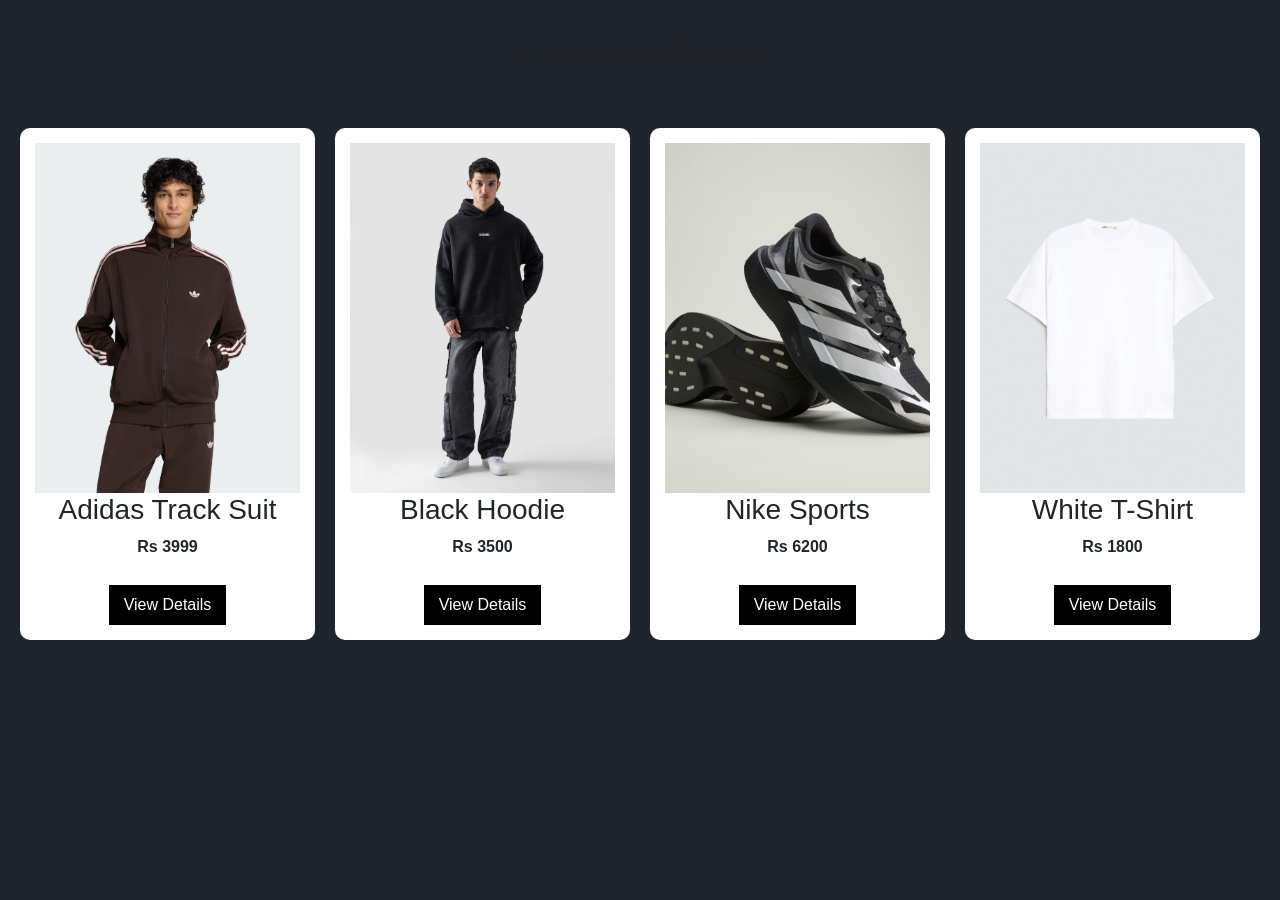
<file: index.html>
<!DOCTYPE html>
<html lang="en">
<head>
<meta charset="UTF-8">
<meta name="viewport" content="width=device-width, initial-scale=1.0">
<title>Our Products</title>
<link href="https://cdn.jsdelivr.net/npm/bootstrap@5.3.0/dist/css/bootstrap.min.css" rel="stylesheet">
<link rel="stylesheet" href="style.css">
</head>
<body>

<h1 class="title">Our Products</h1>

<div class="product-container">

  <!-- Product1 tracksuit product function with 4 img -->

<div class="product-card" onclick="goToProduct(
'Adidas Track Suit',
'Rs 3999',
'images/ad-tracksuit.jpg',
'images/ad-tracksuit1.jpg',
'images/ad-tracksuit3.jpg',
'images/ad-tracksuit4.jpg',
'High quality Adidas track suit for sports and casual wear.'
)">
    <img src="images/ad-tracksuit.jpg">
    <h2 class="h3">Adidas Track Suit</h2>
    <p>Rs 3999</p>
    <button>View Details</button>
  </div>

  <!-- Product2  black hoodie with function with 4 images and price -->

  <div class="product-card" onclick="goToProduct(
'Black Hoodie',
'Rs 2500',
'images/black.jpg',
'images/black1.jpg',
'images/black2.jpg',
'images/black3.jpg',
'Warm and comfortable black hoodie. Perfect for casual wear.',
)">
    <img src="images/black.jpg">
    <h2 class="h3">Black Hoodie</h2>
    <p>Rs 3500</p>
    <button>View Details</button>
  </div>



  <!-- Product3  shoes with function with 4 images and price -->

  <div class="product-card" onclick="goToProduct(
'Nike Sports Shoes',
'Rs 3200',
'images/shoe.jpg',
'images/shoe1.jpg',
'images/shoe2.jpg',
'images/shoe3.jpg',
'Lightweight running shoes for daily use.'
)">
    <img src="images/shoe.jpg">
    <h2 class="h3">Nike Sports </h2>
    <p>Rs 6200</p>
    <button>View Details</button>
  </div>

  <!-- Product4 t shirt with function with 4 images and price -->

 <div class="product-card" onclick="goToProduct(
'White T-Shirt',
'Rs 1200',
'images/white.jpg',
'images/white1.jpg',
'images/white2.jpg',
'images/white3.jpg',
'Lightweight running shoes for daily use.'
)">
    

    <img src="images/white.jpg">
    <h2 class="h3">White T-Shirt</h2>
    <p>Rs 1800</p>
    <button>View Details</button>
  </div>

</div>

<script src="script.js"></script>
<script src="https://cdn.jsdelivr.net/npm/bootstrap@5.3.0/dist/js/bootstrap.bundle.min.js"></script>
</body>
</html>
</file>
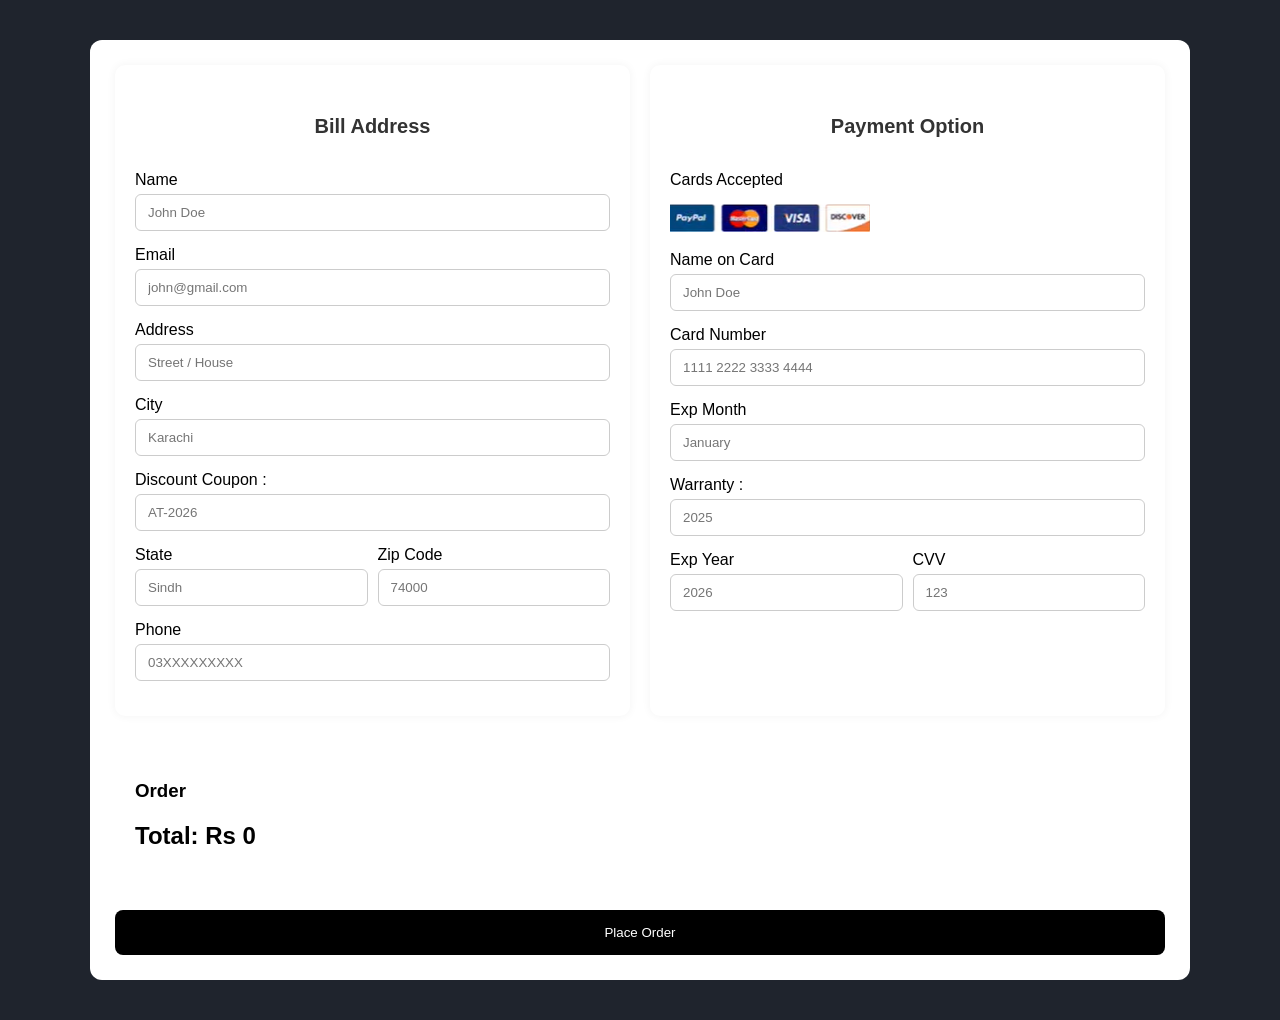
<file: checkout.html>
<!DOCTYPE html>
<html lang="en">
<head>
<meta charset="UTF-8">
<meta name="viewport" content="width=device-width, initial-scale=1.0">
<title>Checkout</title>

<link rel="stylesheet" href="style.css">


</head>

<body>

<div class="container-checkout">

<form onsubmit="placeOrder(event)">

<div class="row">

<!-- left side -->
<div class="column">
    <h3 class="title">Bill Address</h3>
    <br>
    <div class="inputBox">
        <span> Name </span>
        <input type="text" id="name" placeholder="John Doe">
    </div>

    <div class="inputBox">
        <span>Email</span>
        <input type="email" id="email" placeholder="john@gmail.com">
    </div>

    <div class="inputBox">
        <span>Address</span>
        <input type="text" id="address" placeholder="Street / House">
    </div>

    <div class="inputBox">
        <span>City</span>
        <input type="text" placeholder="Karachi">
    </div>
     <div class="inputBox">
                        <span>Discount Coupon :</span>
                        <input type="text" placeholder="AT-2026">
                    </div>

    <div class="flex">
        <div class="inputBox">
            <span>State</span>
            <input type="text" placeholder="Sindh">
        </div>

        <div class="inputBox">
            <span>Zip Code</span>
            <input type="text" placeholder="74000">
        </div>
    </div>

    <div class="inputBox">
        <span>Phone</span>
        <input type="text" id="phone" placeholder="03XXXXXXXXX">
    </div>

</div>

<!-- right side -->
<div class="column">
    <h3 class="title">Payment Option </h3>
<br>
    <div class="inputBox">
        <span>Cards Accepted</span>
        <img src="images/image.png" alt="" style="width:200px;">
    </div>

    <div class="inputBox">
        <span>Name on Card</span>
        <input type="text" placeholder="John Doe">
    </div>

    <div class="inputBox">
        <span>Card Number</span>
        <input type="text" placeholder="1111 2222 3333 4444">
    </div>

    <div class="inputBox">
        <span>Exp Month</span>
        <input type="text" placeholder="January">
    </div>
 <div class="inputBox">
                        <span>Warranty :</span>
                        <input type="text" placeholder="2025">
                    </div>
    <div class="flex">
        <div class="inputBox">
            <span>Exp Year</span>
            <input type="text" placeholder="2026">
        </div>

        <div class="inputBox">
            <span>CVV</span>
            <input type="text" placeholder="123">
        </div>
    </div>

</div>

</div>

<div class="order-summary">
    <h3> Order</h3>
    <div id="orderItems"></div>
    <h2 id="total"></h2>
</div>

<button type="submit" class="btn">Place Order</button>

</form>
</div>

<script src="script.js"></script>

</body>
</html>
</file>
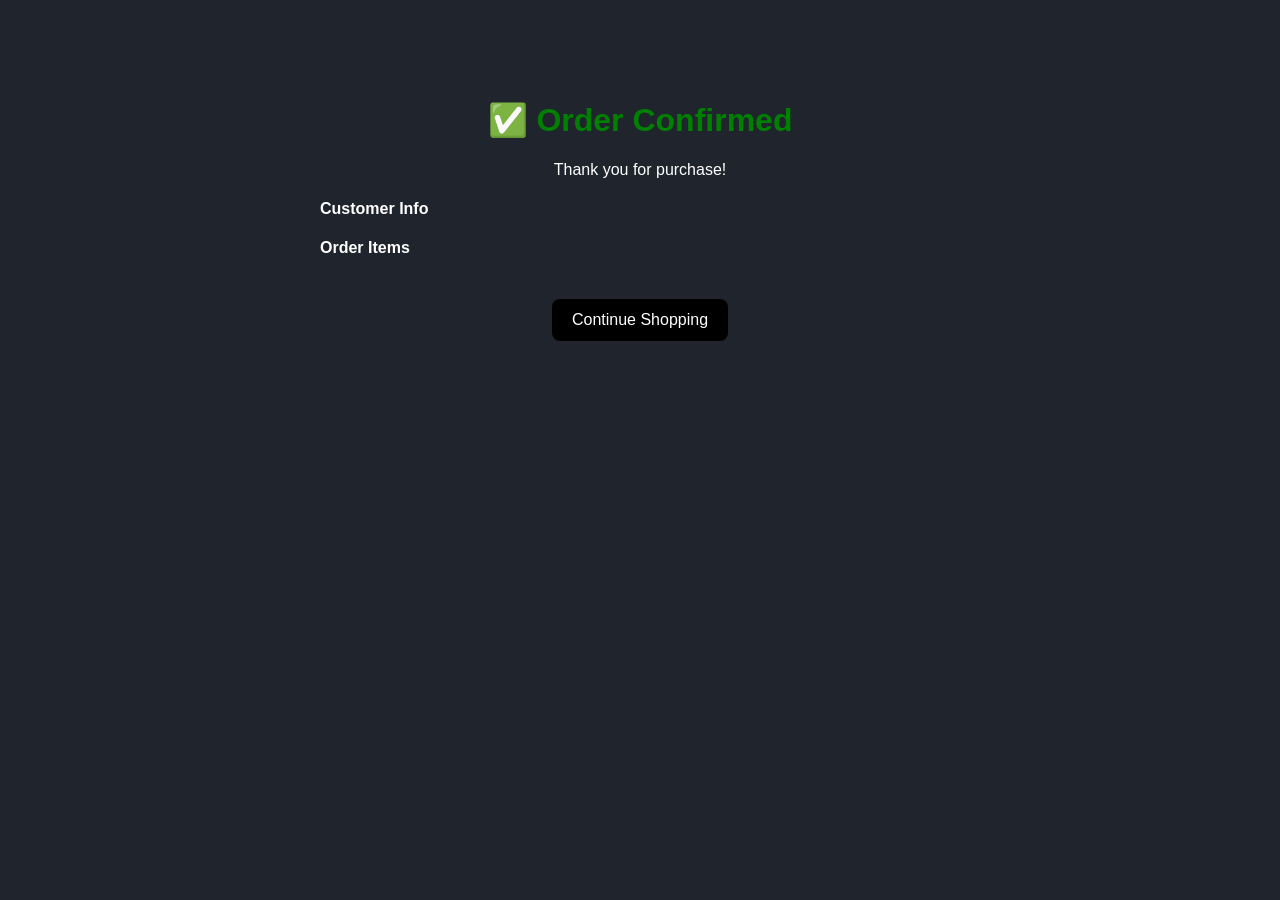
<file: success.html>
<!DOCTYPE html>
<html lang="en">
<head>
<meta charset="UTF-8">
<meta name="viewport" content="width=device-width, initial-scale=1.0">
<title>Order Success</title>
<link rel="stylesheet" href="style.css">
</head>

<body>
<!-- success item also gett java script after continue shopping then we click on button it give us alert option  -->
<div class="success-container">
  <h1>✅ Order Confirmed</h1>
  <p>Thank you for purchase!</p>

  <h3 id="orderId"></h3>
<!-- customer infoo  -->
  <div class="details">
    <h4>Customer Info</h4>
    <p id="custName"></p>
    <p id="custEmail"></p>
    <p id="custAddress"></p>
    <p id="custPhone"></p>

    <h4>Order Items</h4>
    <div id="items"></div>

    <h3 id="total"></h3>
  </div>

  <a href="index.html" class="btn-home">Continue Shopping</a>
</div>

<script>
let data = JSON.parse(localStorage.getItem("orderData"));

if(data){

  document.getElementById("orderId").innerText = "Tracking ID: " + data.orderId;
  document.getElementById("custName").innerText = "Name: " + data.name;
  document.getElementById("custEmail").innerText = "Email: " + data.email;
  document.getElementById("custAddress").innerText = "Address: " + data.address;
  document.getElementById("custPhone").innerText = "Phone: " + data.phone;

  let total = 0;

  data.cart.forEach(item => {
    let price = parseInt(item.price.replace("Rs",""));
    let subtotal = price * item.qty;
    total += subtotal;

    document.getElementById("items").innerHTML += `
      <div class="item">
        <span>${item.name} x${item.qty}</span>
        <span>Rs ${subtotal}</span>
      </div>
    `;
  });

  document.getElementById("total").innerText = "Total: Rs " + total;
}
</script>

</body>
</html>
</file>
<file: style.css>
* {
  box-sizing: border-box;
}
.product-page {
  margin-top: 50px;
}

.main-img {
  width: 100%;
  height: 80px;
  object-fit: cover;
}

.small-img-row {
  display: flex;
  gap: 10px;
  margin-top: 10px;
}

.small-img-row img {
  width: 80px;
  height: 80px;
  object-fit: cover;
  cursor: pointer;
  border: 1px solid #ccc;
}

.price {
  font-size: 20px;
  margin-bottom: 20px;
  font-weight: 600;
}

.qty-box {
  display: flex;
  align-items: center;
  gap: 15px;
  margin-bottom: 20px;
}
#productName {
  font-size: 50px; 
  font-family: 'Lucida Sans Unicode',    'Lucida Sans', Arial, sans-serif;
  font-weight: 600;
}

.qty-box button {
  width: 35px;
  height: 35px;
  border: 1px solid black;
  background: white;
}

.cart-btn {
  width: 100%;
  padding: 12px;
  background: black;
  color: white;
  border: none;
  margin-bottom: 10px;
}

.buy-btn {
  width: 100%;
  padding: 12px;
  background: white;
  border: 1px solid black;
}

.desc {
  margin-top: 20px;
}


body {
  font-family: Arial;
  font-weight: 500;
   background: #1f242d;
}

.title {
  text-align: center;
  margin: 30px;
  font-family: 'Segoe UI', Tahoma, Geneva, Verdana, sans-serif;

}

.product-container {
  display: grid;
  grid-template-columns: repeat(4, 1fr);
  gap: 20px;
  padding: 20px;
}

.product-card {
  font-weight: 600;
  background: white;
  padding: 15px;
  text-align: center;
  border-radius: 10px;
  cursor: pointer;
  transition: 0.3s;
}

.product-card:hover {
  transform: scale(1.05);
}

.product-card img {
  width: 100%;
  height: 350px;
  object-fit: cover;
}

.product-card button {
  margin-top: 10px;
  padding: 8px 15px;
  background: black;
  color: white;
  border: none;
}


.main-img{
    width: 300%;
    height: 130%;
    border: 1px solid #ddd;
  padding: 10px;
    background: #f5f5f5;
}

.main-img {
  width: 80%; 
  object-fit: cover;
}

.thumb {
  width: 80px; 
  cursor: pointer;
  border: 1px solid #ddd;
  border-radius: 4px;
}

.thumb:hover {
  border-color: #000; 
}

/* check out */
.container-checkout{
    max-width: 1100px;
    margin: 40px auto;
    padding: 25px;
    background: #fff;
    border-radius: 12px;
}

.container-checkout .column{
    flex: 1 1 48%;    
    min-width: 300px;
     padding: 20px;
    border-radius: 10px;
    background: #fff;
    box-shadow: 0 0 10px rgba(0,0,0,0.05);
} 

/* ROW COLUMN */
.container-checkout .row{
    display: flex;
    flex-wrap: wrap;   
    gap: 20px;
}

/* titles*/
.container-checkout .title{
    font-size: 20px;
    margin-bottom: 15px;
    color: #333;
}
.container-checkout form {
  width: 100%;
}
/* input */


.container-checkout .inputBox{
    margin-bottom: 15px;
}

.container-checkout .inputBox span{
    display: block;
    margin-bottom: 5px;
    font-weight: 500;
}

.container-checkout .inputBox input{
    width: 100%;
    max-width: 100%;   
    padding: 10px 12px;
    border: 1px solid #ccc;
    border-radius: 6px;
}
/* CARD IMAGE */
.container-checkout .inputBox img{
    width: 200px;
    margin-top: 10px;
}

.container-checkout .flex{
    display: flex;
    gap: 10px;
}


.container-checkout .flex .inputBox{
    flex: 1;
}

/* order  summary*/

.container-checkout .order-summary{
    margin-top: 25px;
    background: #fff;
    padding: 20px;
    border-radius: 10px;
}

/* items */
.container-checkout .item{
    display: flex;
    justify-content: space-between;
    margin: 10px 0;
    padding-bottom: 6px;
    border-bottom: 1px solid #eee;
}

/* button */
.container-checkout .btn{
    width: 100%;
    padding: 15px;
    background: black;
    color: white;
    border: none;
    border-radius: 8px;
    cursor: pointer;
    margin-top: 20px;
}

.container-checkout .btn:hover{
    background: #333;
}

/* success page */

.success-container{
    max-width: 700px;
    margin: 50px auto;
    padding: 30px;
    text-align: center;
    background: transparent;
    color: white;
    border-radius: 12px;
    border-color: white;
}

.success-container h1{
    color: green;
}

.details{
    text-align: left;
    margin-top: 20px;
}

.item{
    display: flex;
    justify-content: space-between;
    margin: 5px 0;
}

.btn-home{
    display: inline-block;
    margin-top: 20px;
    padding: 12px 20px;
    background: black;
    color: white;
    border-radius: 8px;
    text-decoration: none;
}


/*   four card with special work       */
</file>
